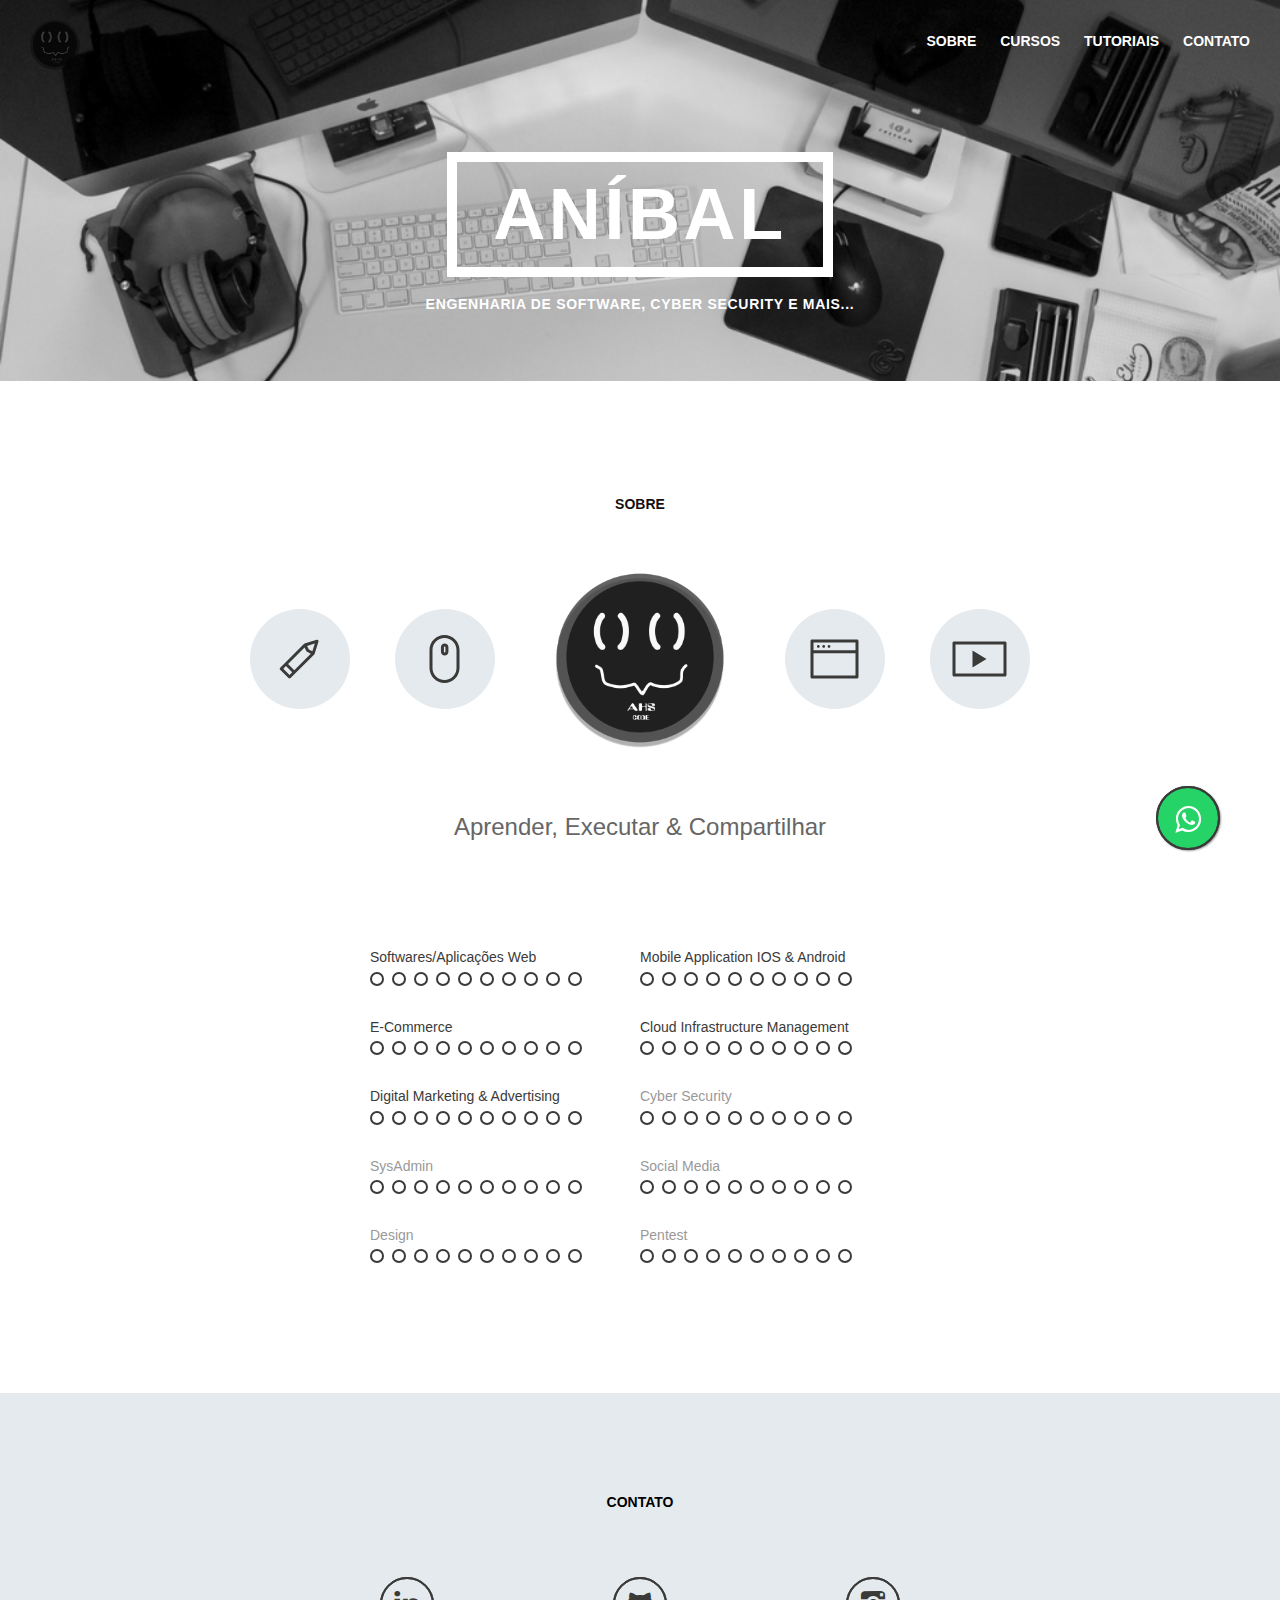
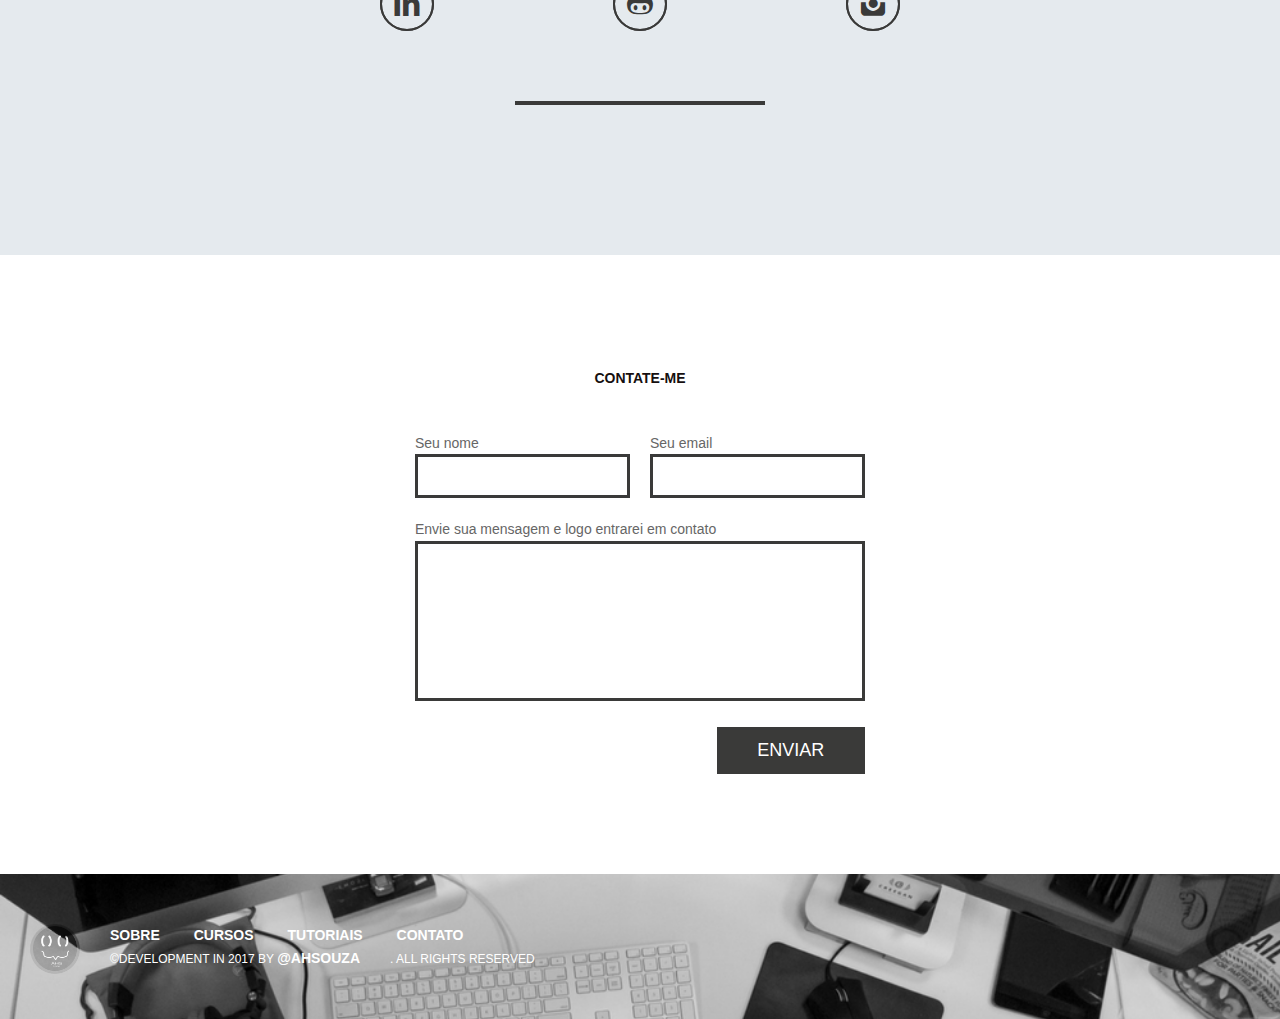
<file: index.html>
<!DOCTYPE html>
<html lang="en-us">
<head>
<meta charset="UTF-8">
<meta name="apple-mobile-web-app-capable" content="yes">
<meta name="viewport" content="width=device-width, initial-scale=1">
<meta name="description" content="Hello I'm Anibal Souza. A Software Engineer">
<meta name="author" content="Aníbal Henrique De Souza">
<meta name="generator" content="Hugo 0.25.1" />
<title> HS | Softwares & Cyber Security</title>
<link rel="stylesheet" href="https://ahsouza.github.io/css/all.css">
<link rel="shortcut icon" href="https://ahsouza.github.io/img/favicon.jpg" type="image/x-icon" />
<link rel="apple-touch-icon" href="https://ahsouza.github.io/img/apple-icon.jpg" />
<link rel="stylesheet" href="https://maxcdn.bootstrapcdn.com/font-awesome/4.5.0/css/font-awesome.min.css">
<!--[if lt IE 9]>
	<script src="https://html5shim.googlecode.com/svn/trunk/html5.js"></script>
<![endif]-->
<!-- META VERIFICATION SITE BY GOOGLE SITE VERIFICATION -->
<meta name="google-site-verification" content="QwBBwXyHcemD1DGq8tl5L3TYDowM6ddhsSc462QPs9I" />
	
	<script async src="https://www.googletagmanager.com/gtag/js?id=UA-107844863-1"></script>
	<script>
	  window.dataLayer = window.dataLayer || [];
	  function gtag(){dataLayer.push(arguments);}
	  gtag('js', new Date());
	  gtag('config', 'UA-107844863-1');
	</script>
	</head>
	<body>
			
<!--  INSERTING SDK FACEBOOK -->
<script>
  window.fbAsyncInit = () => {
    FB.init({
      appId      : '122506188438822',
      xfbml      : true,
      version    : 'v2.12'
    });
    FB.AppEvents.logPageView();
  };

  ((d, s, id) () => {
     var js, fjs = d.getElementsByTagName(s)[0];
     if (d.getElementById(id)) {return;}
     js = d.createElement(s); js.id = id;
     js.src = "https://connect.facebook.net/en_US/sdk.js";
     fjs.parentNode.insertBefore(js, fjs);
   }(document, 'script', 'facebook-jssdk'));
</script>
		
<!--  INSERTING SDK FACEBOOK -->		
		
<!-- Load Facebook SDK for JavaScript -->
<div id="fb-root"></div>
<script>

((d, s, id)=> {
  var js, fjs = d.getElementsByTagName(s)[0];
  if (d.getElementById(id)) return;
  js = d.createElement(s); js.id = id;
  js.src = 'https://connect.facebook.net/pt_BR/sdk.js#xfbml=1&version=v2.12&autoLogAppEvents=1';
  fjs.parentNode.insertBefore(js, fjs);
}(document, 'script', 'facebook-jssdk'));

</script>
<!-- Your customer chat code -->
<div class="fb-customerchat"
  page_id="2357643464460126"
  logged_in_greeting="Olá, Seja Bem-Vindo!"
  logged_out_greeting="Bye-Bye! :}"
  greeting_dialog_delay="5">
</div>
<!-- Load Facebook SDK for JavaScript -->
		
		<!-- Header section -->
<header id="header">
    <nav>
        <a href="#about-me">Sobre</a>
        <a href="#work">Cursos</a>
        <a href="#clients">Tutoriais</a>
        <a href="#contact">Contato</a>
    </nav>
	<h1><span>Aníbal</span></h1>
    <p class="kicker">Engenharia De Software, Cyber Security e Mais... </p>
</header>
		<!-- About section -->
<section>
    <h3 id="about-me">Sobre</h3>

    <div class="face-lockup">
        <div class="face-img" alt="identidade-visual-digital-autenticada-ahscode"></div>
        <div class="icon-pencil">
            <svg xmlns="http://www.w3.org/2000/svg" enable-background="new 0 0 100 100"><path d="M68.495 32.622c.332-1.051-.787-2.17-1.838-1.838l-12.123 3.823-.009.003-.02.006-.04.018-.213.087-.046.031-.085.056-.189.148-.042.033-18.97 18.97-.001.001-.001.001-4.742 4.742c-.584.584-.592 1.522-.017 2.097l8.32 8.32c.575.575 1.513.567 2.097-.017l4.742-4.742 18.971-18.971.033-.042.148-.188.057-.085.03-.046.086-.212.019-.042.007-.021.003-.008 3.823-12.124zm-6.119 9.592l-3.496-1.815-1.815-3.496 7.756-2.446-2.445 7.757zm-18.081 19.01l-6.24-6.24 16.477-16.477 1.921 3.7c.07.134.158.253.262.357.105.105.224.193.357.262l3.7 1.921-16.477 16.477zm-4.742 4.742l-6.24-6.24 2.629-2.629 6.24 6.24-2.629 2.629z"/></svg>
        </div>
        <div class="icon-mouse">
            <svg xmlns="http://www.w3.org/2000/svg" enable-background="new 0 0 100 100"><path d="M49.5 74c-8.27 0-15-6.73-15-15v-18c0-8.271 6.729-15 15-15s15 6.73 15 15v18c0 8.271-6.73 15-15 15zm0-45c-6.617 0-12 5.383-12 12v18c0 6.617 5.383 12 12 12s12-5.383 12-12v-18c0-6.617-5.383-12-12-12zm.183 17.53c-2.068 0-3.75-1.681-3.75-3.75v-4.5c0-2.068 1.682-3.75 3.75-3.75s3.75 1.682 3.75 3.75v4.5c0 2.068-1.682 3.75-3.75 3.75zm0-9c-.413 0-.75.337-.75.75v4.5c0 .413.337.75.75.75s.75-.337.75-.75v-4.5c0-.413-.337-.75-.75-.75z"/></svg>
        </div>
        <div class="icon-browser">
            <svg xmlns="http://www.w3.org/2000/svg" enable-background="new 0 0 100 100"><path d="M72 30.5h-45c-.829 0-1.5.671-1.5 1.5v36c0 .829.671 1.5 1.5 1.5h45c.829 0 1.5-.671 1.5-1.5v-36c0-.829-.671-1.5-1.5-1.5zm-1.5 36h-42v-22.254h42v22.254zm0-25.254h-42v-7.746h42v7.746zm-37.153-2.495c.758 0 1.373-.615 1.373-1.373s-.615-1.373-1.373-1.373-1.373.615-1.373 1.373.615 1.373 1.373 1.373zm5.342 0c.758 0 1.373-.615 1.373-1.373s-.615-1.373-1.373-1.373-1.373.615-1.373 1.373.615 1.373 1.373 1.373zm5.342 0c.758 0 1.373-.615 1.373-1.373s-.615-1.373-1.373-1.373-1.373.615-1.373 1.373.615 1.373 1.373 1.373z"/></svg>
        </div>
        <div class="icon-video">
            <svg xmlns="http://www.w3.org/2000/svg" enable-background="new 0 0 100 100"><path d="M75 32.5h-51c-.829 0-1.5.671-1.5 1.5v32c0 .829.671 1.5 1.5 1.5h51c.829 0 1.5-.671 1.5-1.5v-32c0-.829-.671-1.5-1.5-1.5zm-1.5 32h-48v-29h48v29zm-31.007-22.995v16.988l14.004-8.494-14.004-8.494z"/></svg>
        </div>
    </div>
    
    <div class="blurb">
        <p>Aprender, Executar & Compartilhar</p>
    </div>
    
    <div class="skill-lockup">
        
        <div class="skill-unit">
            <a href="google.com"><div class="skill-label">Softwares/Aplicações Web</div></a>
            <div class="skill-icons skill-10">
                
                    <span></span>
                
                    <span></span>
                
                    <span></span>
                
                    <span></span>
                
                    <span></span>
                
                    <span></span>
                
                    <span></span>
                
                    <span></span>
                
                    <span></span>
                
                    <span></span>
                
            </div>
	    </div>
	    
        <div class="skill-unit">
            <a href="#"><div class="skill-label">Mobile Application IOS & Android</div></a>
            <div class="skill-icons skill-10">
                
                    <span></span>
                
                    <span></span>
                
                    <span></span>
                
                    <span></span>
                
                    <span></span>
                
                    <span></span>
                
                    <span></span>
                
                    <span></span>
                
                    <span></span>
                
                    <span></span>
                
            </div>
        </div></a>
        
     <div class="skill-unit">
          <a href="#"><div class="skill-label">E-Commerce</div></a>
          <div class="skill-icons skill-10">
                
                    <span></span>
                
                    <span></span>
                
                    <span></span>
                
                    <span></span>
                
                    <span></span>
                
                    <span></span>
                
                    <span></span>
                
                    <span></span>
                
                    <span></span>
                
                    <span></span>
                
            </div>
        </div></a>
	    
          <div class="skill-unit">
            <a href="#"><div class="skill-label">Cloud Infrastructure Management</div></a>
            <div class="skill-icons skill-10">
                
                    <span></span>
                
                    <span></span>
                
                    <span></span>
                
                    <span></span>
                
                    <span></span>
                
                    <span></span>
                
                    <span></span>
                
                    <span></span>
                
                    <span></span>
                
                    <span></span>
                
            </div>
        </div>
	    
        <div class="skill-unit">
		    <a href="#"><div class="skill-label">Digital Marketing & Advertising</div></a>
            <div class="skill-icons skill-10">
                
                    <span></span>
                
                    <span></span>
                
                    <span></span>
                
                    <span></span>
                
                    <span></span>
                
                    <span></span>
                
                    <span></span>
                
                    <span></span>
                
                    <span></span>
                
                    <span></span>
                
            </div>
        </div>
	
	<div class="skill-unit">
            <div class="skill-label">Cyber Security</div>
            <div class="skill-icons skill-10">
                
                    <span></span>
                
                    <span></span>
                
                    <span></span>
                
                    <span></span>
                
                    <span></span>
                
                    <span></span>
                
                    <span></span>
                
                    <span></span>
                
                    <span></span>
                
                    <span></span>
                
            </div>
        </div>
	    
        <div class="skill-unit">
            <div class="skill-label">SysAdmin</div>
            <div class="skill-icons skill-10">
                
                    <span></span>
                
                    <span></span>
                
                    <span></span>
                
                    <span></span>
                
                    <span></span>
                
                    <span></span>
                
                    <span></span>
                
                    <span></span>
                
                    <span></span>
                
                    <span></span>
                
            </div>
        </div>
         
        
        <div class="skill-unit">
            <div class="skill-label">Social Media</div>
            <div class="skill-icons skill-10">
                
                    <span></span>
                
                    <span></span>
                
                    <span></span>
                
                    <span></span>
                
                    <span></span>
                
                    <span></span>
                
                    <span></span>
                
                    <span></span>
                
                    <span></span>
                
                    <span></span>
                
            </div>
        </div>
      <div class="skill-unit">
            <div class="skill-label">Design</div>
            <div class="skill-icons skill-10">
                
                    <span></span>
                
                    <span></span>
                
                    <span></span>
                
                    <span></span>
                
                    <span></span>
                
                    <span></span>
                
                    <span></span>
                
                    <span></span>
                
                    <span></span>
                
                    <span></span>
                
            </div>
        </div>
        <div class="skill-unit">
            <div class="skill-label">Pentest</div>
            <div class="skill-icons skill-10">
                
                    <span></span>
                
                    <span></span>
                
                    <span></span>
                
                    <span></span>
                
                    <span></span>
                
                    <span></span>
                
                    <span></span>
                
                    <span></span>
                
                    <span></span>
                
                    <span></span>
                
            </div>
        </div>
    </div>
    
</section>
<!-- 
<section class="alt-section section-work">
    <h3 id="work">Habilidades</h3>

    <input type="radio" name="trigger" class="trigger" id="marketing-digital" />
    
    <input type="radio" name="trigger" class="trigger" id="identificacao-visual" />
    
    <input type="radio" name="trigger" class="trigger" id="controle-de-gestao" />
    
    <input type="radio" name="trigger" class="trigger" id="suporte-tecnico" />
    
    <input type="radio" name="trigger" id="return" class="return" />
    <div class="work-belt">
        <div class="thumb-wrap">
            <div class="thumb-container">
                
	       <label for="identificacao-visual">
                    <div class="thumb-unit" data-folder="identificacao-visual">
                        <img src="img/work/identificacao-visual/aws-gcp.png" alt="PLATAFORMAS PARA INFRA-ESTRUTURA" />
                    </div>
                    <div class="thumb-overlay">
                        <strong>PLATAFORMAS CLOUD</strong>
                    </div>
                </label>
		    
                <label for="marketing-digital">
                    <div class="thumb-unit" data-folder="marketing-digital">
                        <img src="img/work/marketing-digital/nginx.png" alt="WEB SERVER" />
                    </div>
                    <div class="thumb-overlay">
                        <strong>WEB SERVER</strong>
                    </div>
                </label>
                
                <label for="controle-de-gestao">
                    <div class="thumb-unit" data-folder="controle-de-gestao">
                        <img src="img/work/controle-de-gestao/nodejs.png" alt="CLIENT TO SERVER" />
                    </div>
                    <div class="thumb-overlay">
                        <strong>CLIENT TO SERVER</strong>
                    </div>
                </label>
                
                <label for="suporte-tecnico">
                    <div class="thumb-unit" data-folder="suporte-tecnico">
                        <img src="img/work/suporte-tecnico/front-end.png" alt="FRONT-END" />
                    </div>
                    <div class="thumb-overlay">
                        <strong>INTERFACES</strong>
                    </div>
                </label>
                
            </div>
        </div>
        <div class="work-wrap">
            <div class="work-container">
                <label for="return">
                    <div class="work-return"><svg xmlns="http://www.w3.org/2000/svg" enable-background="new 0 0 40 40"><path d="M22.896 29.125c-.256 0-.512-.098-.707-.293l-8.125-8.125c-.391-.391-.391-1.023 0-1.414l8.125-8.125c.391-.391 1.023-.391 1.414 0s.391 1.023 0 1.414l-7.418 7.418 7.417 7.418c.391.391.391 1.023 0 1.414-.195.195-.451.293-.706.293zM20 6c7.72 0 14 6.28 14 14s-6.28 14-14 14-14-6.28-14-14 6.28-14 14-14m0-2c-8.837 0-16 7.163-16 16s7.163 16 16 16 16-7.163 16-16-7.163-16-16-16z"/></svg></div>
                </label>
                <h4 class="project-title"></h4>
                <div class="project-load">
                </div>
                <noscript>
                    
                    <div class="noscript" id="content-marketing-digital">
                        <h4 class="project-title">WEB SERVER</h4>
                    </div>
                    
                    <div class="noscript" id="content-identificacao-visual">
                        <h4 class="project-title">PLATAFORMAS CLOUD</h4>
                    </div>
                    
                    <div class="noscript" id="content-controle-de-gestao">
                        <h4 class="project-title">CLIENT TO SERVER</h4>
                    </div>
                    
                    <div class="noscript" id="content-suporte-tecnico">
                        <h4 class="project-title">INTERFACES</h4>
                    </div>
                    
                </noscript>
            </div>
        </div>
    </div>
</section>
-->
<section class="section-clients">
	<!-- FORMULARIO DOCS
<iframe src="https://docs.google.com/forms/d/e/1FAIpQLSdvCFBiXdpAW-NhRPYm41ff-Qqqpm3f3RhNxRw8voqIuRFw1A/viewform?embedded=true" width="640" height="2116" frameborder="0" marginheight="0" marginwidth="0">Carregando…</iframe>
    
	<h3 id="clients">Artigos & Tutoriais</h3>  
    <h3 id="clients">Certificações</h3>
    <h3 id="clients">Portfólios</h3> 
    <h3 id="clients">Projetos</h3>

	<div class="clients-logos">
	  <a href="https://ahsouza.github.io/transmarle-transportes/">
	    <img src="https://raw.githubusercontent.com/ahsouza/transmarle-transportes/master/static/images/logo.png">
	  </a>
	</div>
	

	<div class="clients-logos">
	  <a href="https://minhamegasena.herokuapp.com/#!/">
	    <img width="75" height="75" src="https://minhamegasena.herokuapp.com/shared/img/megasena-icon-palpitao.png">
	  </a>
	</div>						       


	CONSULTORIA VEIGA 
	<div class="clients-logos">
	  <a href="https://www.facebook.com/oliveiraveigaconsultoria/">
	    <img src="https://scontent.fvix2-2.fna.fbcdn.net/v/t1.0-9/13428463_1743952609216217_6096270083402143737_n.jpg?_nc_cat=106&_nc_oc=AQnNYKlsmlYrCZYCi7Z9IhrgAzs-onBFWL_mlo_Yad5BbVJ7udHQcFOd1dr9KoeYvUs&_nc_ht=scontent.fvix2-2.fna&oh=e57dd3b872171eecb46703ae6eb80172&oe=5DE12366">
	  </a>
	</div>						       
	-->
	
	
	
	
</section>

<!-- Contact section -->
<section class="alt-section section-contact">
    <h3 id="contact">Contato</h3>
    <div class="social-links">
        
      <a href="//linkedin.com/company/funcodeio" class="icon-linkedin"></a>

      <a href="//github.com/ahsouza" class="icon-github"></a>
      
      <a href="//instagram.com/ahsouza.io" class="icon-instagram"></a>

	<a href="https://wa.me/5527992625097?text=Olá,%20estou%20interessado%20em%20seus%20cursos%20e%20tutoriais%20Quero%20saber%20mais..." style="position:fixed;width:60px;height:60px;bottom:30px;right:40px;background-color:#25d366;color:#FFF;border-radius:50px;text-align:center;font-size:30px;box-shadow: 1px 1px 2px #949596;
	  z-index:1000;" target="_blank">
	  <i style="margin-top:16px" class="fa fa-whatsapp"></i>
	</a>
	    
	    
    </div>
    <hr class="bar">
</section>
		
		<!-- Form section -->
<section>
    <h3 id="form-title">Contate-me</h3>
    <form method="POST" action="//formspree.io/annibalhsouza@gmail.com">
        <fieldset class="contact-info-group">
            <label><span>Seu nome</span>
                <input type="text" name="name">
            </label>
            <label><span>Seu email</span>
                <input type="email" name="_replyto">
            </label>
        </fieldset>
        <label><span>Envie sua mensagem e logo entrarei em contato</span>
            <textarea name="message"></textarea>
        </label>
        <fieldset class="submit-wrap">
            <input type="submit" value="Enviar">
        </fieldset>
    </form>
	<!-- SDK facebook section -->
<div class="fb-page fb-page-pos"
  data-href="https://www.facebook.com/ahscode" 
  data-width="360"
  data-height="600"
  data-hide-cover="false"
  data-show-facepile="true">
</div>
<!-- SDK facebook section -->
</section>
		<!-- Footer section -->
<footer id="footer">
    <div class="lockup">
        <div class="content-wrap">
            <nav>
                <a href="#about-me">Sobre</a>
                <a href="#work">Cursos</a>
		<a href="#clients">Tutoriais</a>
                <a href="#contact">Contato</a>
            </nav>
            <p class="copyright">&copy;Development in 2017 by <a href="https://github.com/ahsouza">@ahsouza</a>. All rights reserved</p>
        </div>
    </div>
</footer>	
	
		
<script src="//ajax.googleapis.com/ajax/libs/jquery/2.1.1/jquery.min.js"></script>
</file>
